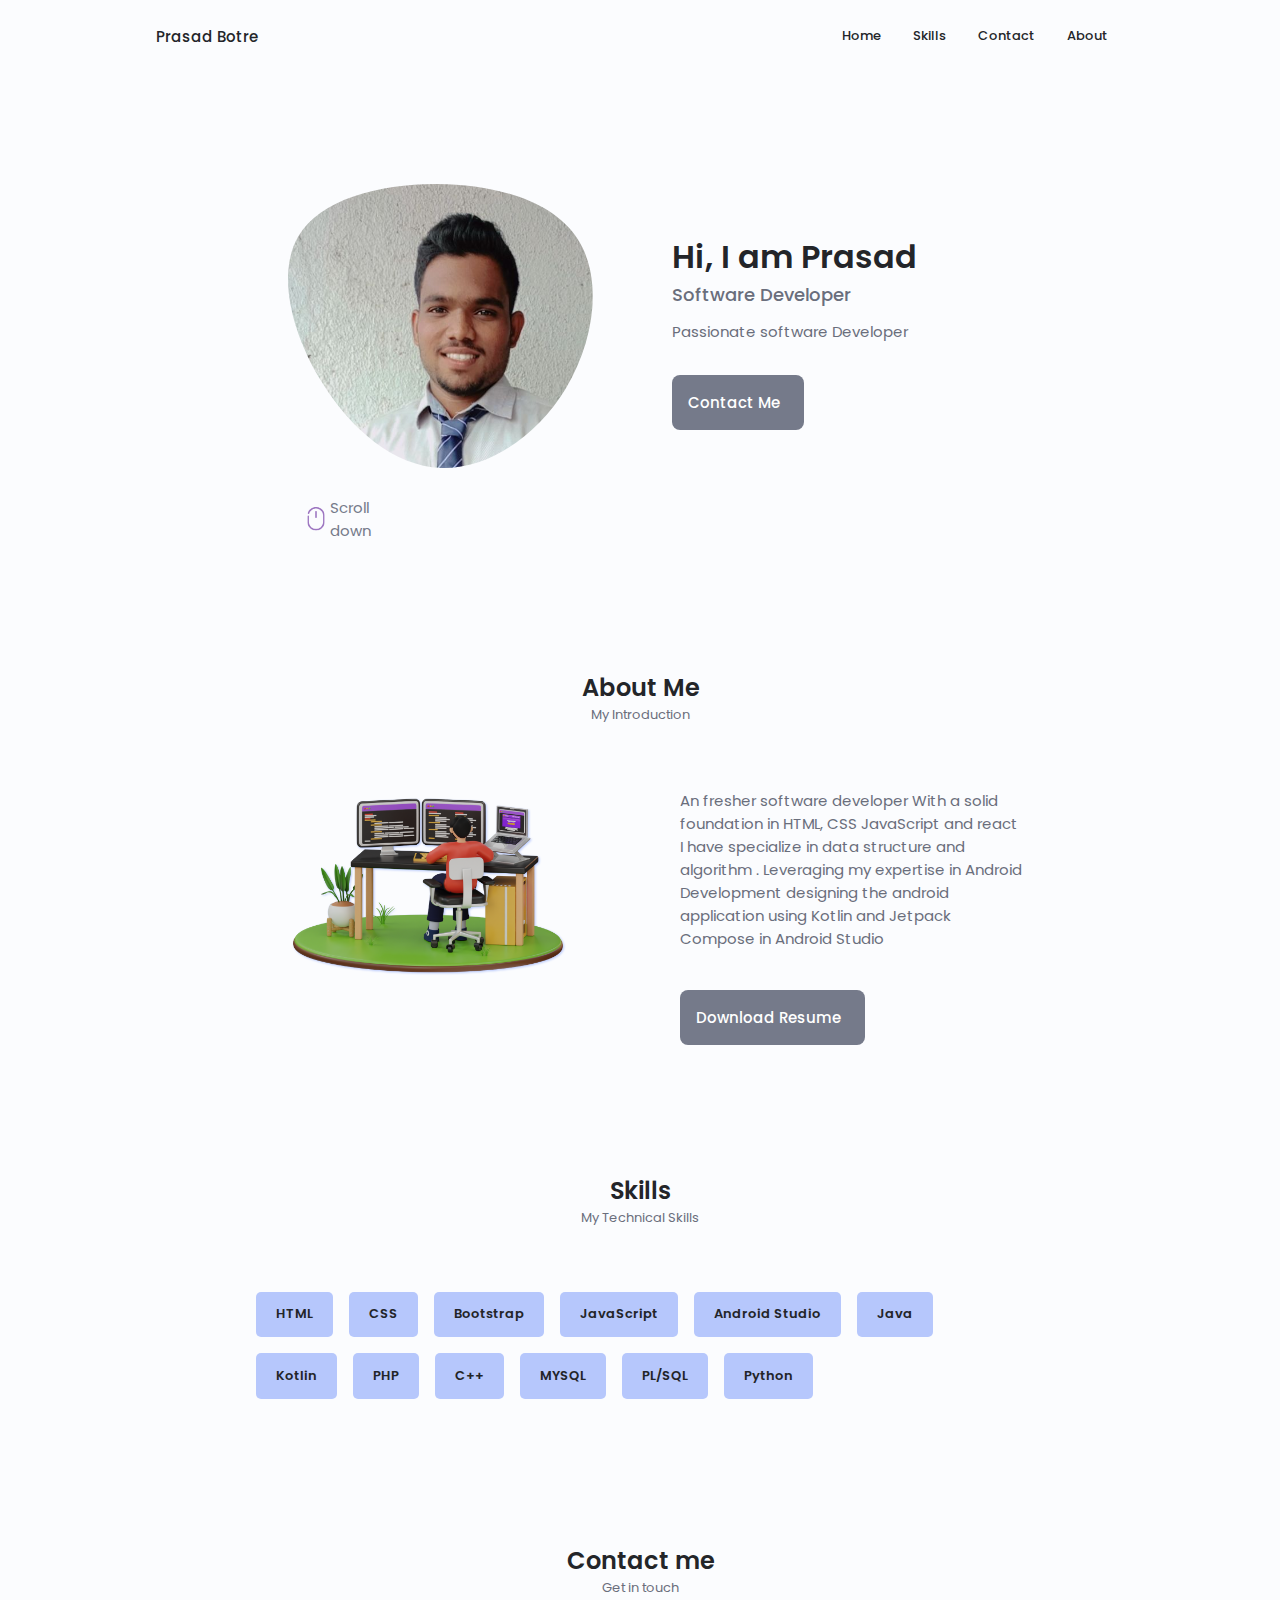
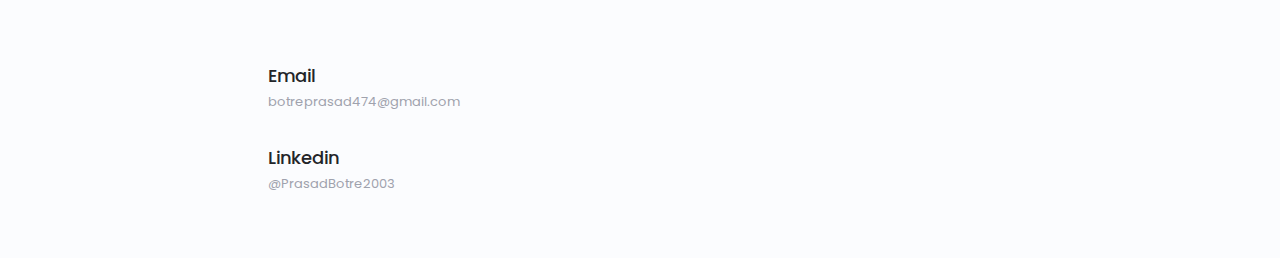
<file: IndexResume.html>
<!DOCTYPE html>
<html>
<head>
    <meta charset="UTF-8" />
    <meta name="viewport" content="width=device-width, initial-scale=1.0" />
    <link rel="stylesheet" href="Libraries/swiper-bundle.min.css" />
    <link rel="stylesheet" href="Css/style.css" />
</head>
<header class="header" id="header">
    <nav class="nav container">
        <a href="#" class="nav-logo">Prasad Botre</a>
        <div class="nav-menu" id="nav-menu">
            <ul class="nav-list grid">
              <li class="nav-item">
                <a href="#home" class="nav-link"
                  ><i class="fa-solid fa-house nav-icon"></i> Home</a
                >
              </li>
             
              <li class="nav-item">
                <a href="#skills" class="nav-link"
                  ><i class="fa-solid fa-file nav-icon"></i> Skills</a
                >
              </li>
             
              <li class="nav-item">
                <a href="#contact" class="nav-link"
                  ><i class="fa-solid fa-message nav-icon"></i> Contact</a
                >
              </li>

              <li class="nav-item">
                <a href="#about" class="nav-link"
                  ><i class="fa-solid fa-user nav-icon"></i> About</a
                >
              </li>
            
           
            </ul>
            <i class="fa-solid fa-xmark nav-close" id="nav-close"></i>
          </div>



          <div class="nav-btns">
            <!-- theme btn  -->
            <i class="fa-regular fa-moon change-theme" id="theme-button"></i>
  
            <div class="nav-toggle" id="nav-toggle">
              <i class="fa-solid fa-bars"></i>

           

            </div>
          </div>

        </nav>
    </header>



    <main class="main">
      <section class="home section" id="home">
        <div class="home-container container grid">
          <div class="home-content grid">
            <div class="home-social">
              <a
                href="https://www.linkedin.com/in/prasad-botre-697028229/"
                target="_blank"
                class="home-social-icon"
              >
                <i class="fa-brands fa-linkedin-in"></i>
              </a>
             
              <a
                href="https://github.com/PrasadBotre2003?tab=overview&from=2024-01-01&to=2024-01-06"
                target="_blank"
                class="home-social-icon"
              >
                <i class="fa-brands fa-github"></i>
              </a>
            </div>

            <div class="home-img">
              <svg
                class="home-blob"
                viewBox="0 0 210 190"
                xmlns="http://www.w3.org/2000/svg"
                xmlns:xlink="http://www.w3.org/1999/xlink"
              >
                <mask id="mask0" mask-type="alpha">
                  <path
                    d="M190.312 36.4879C206.582 62.1187 201.309 102.826 182.328 134.186C163.346 165.547 
        130.807 187.559 100.226 186.353C69.6454 185.297 41.0228 161.023 21.7403 129.362C2.45775 
        97.8511 -7.48481 59.1033 6.67581 34.5279C20.9871 10.1032 59.7028 -0.149132 97.9666 
        0.00163737C136.23 0.303176 174.193 10.857 190.312 36.4879Z"
                  />
                </mask>
                <g mask="url(#mask0)">
                  <path
                    d="M190.312 36.4879C206.582 62.1187 201.309 102.826 182.328 134.186C163.346 
        165.547 130.807 187.559 100.226 186.353C69.6454 185.297 41.0228 161.023 21.7403 
        129.362C2.45775 97.8511 -7.48481 59.1033 6.67581 34.5279C20.9871 10.1032 59.7028 
        -0.149132 97.9666 0.00163737C136.23 0.303176 174.193 10.857 190.312 36.4879Z"
                  />
                  <image
                    class="home-blob-img"
                    x="-15"
                    y="-5"
                    href="Assets/Icons/Prasadimg.jpg"
                  />
                </g>
              </svg>
            </div>


            <div class="home-data">
              <h1 class="home-title">Hi, I am Prasad</h1>
              <h3 class="home-subtitle">Software Developer</h3>
              <p class="home-description">
                Passionate software Developer
              </p>
              <a href="#contact" class="button button-flex">
                Contact Me <i class="fa-regular fa-envelope button-icon"></i>
              </a>
            </div>
          </div>


          <div class="home-scroll">
            <a href="#about" class="home-scroll-button button-flex">
              <!-- <i class="fa-solid fa-computer-mouse home-scroll-mouse"></i> -->
              <img class="home-scroll-mouse" src="Assets/mouse.svg" alt="" />
              <span class="home-scroll-mouse">Scroll down</span>
              <i class="fa-solid fa-angles-down home-scroll-arrow"></i>
            </a>
          </div>
        </div>
      </section>



      <section class="about section" id="about">
        <h2 class="section-title">About Me</h2>
        <span class="section-subtitle">My Introduction</span>

        <div class="about-container container grid">
          <img src="Assets/Icons/aboutimg.png" alt="" class="about-img" />

          <div class="about-data">
            <p class="about-description">
              An fresher software developer  With a solid foundation in HTML, CSS
              JavaScript and react  I have specialize in data structure and algorithm
              . Leveraging my expertise in Android Development
             designing the android application using  Kotlin and Jetpack Compose in Android Studio 
            </p>


            
                
             
             

            <div class="about-buttons">
              <a
                download=""
                href="/Assets/Prasad.pdf"
                class="button button-flex"
              >
                Download Resume<i
                  class="fa-solid fa-file-arrow-down button-icon"
                ></i>
              </a>
            </div>
          </div>
        </div>
      </section>


        <!-- skills and qualification  -->
        <section class="skills section" id="skills">
          <h2 class="section-title">Skills</h2>
          <span class="section-subtitle">My Technical Skills</span>
          <div class="skills-content container">
            <div class="skills-name">HTML</div>
            <div class="skills-name">CSS</div>
            <div class="skills-name">Bootstrap</div>
            <div class="skills-name">JavaScript</div>
            
            
         
            <div class="skills-name">Android Studio </div>
            <div class="skills-name">Java</div>
            <div class="skills-name">Kotlin</div>
            <div class="skills-name">PHP</div>
            <div class="skills-name">C++</div>
            <div class="skills-name">MYSQL</div>
            <div class="skills-name">PL/SQL</div>
            <div class="skills-name">Python</div>

          </div>
        </section>
       
         
       

           <!-- contact me  -->
      <section class="contact section" id="contact">
        <h2 class="section-title">Contact me</h2>
        <span class="section-subtitle">Get in touch</span>

        <div class="contact-container container grid">
          <div>
            <div class="contact-info">
              <i class="fa-regular fa-envelope contact-icon"></i>
              <div>
                <h3 class="contact-title">Email</h3>
                <a
                  href="mailto:business.codehype@gmail.com"
                  target="_blank"
                  class="contact-subtitle"
                  >botreprasad474@gmail.com</a
                >
              </div>
            </div>
            <div class="contact-info">
              <i class="fa-brands fa-linkedin-in contact-icon"></i>
              <div>
                <h3 class="contact-title">Linkedin</h3>
                <a
                  class="contact-subtitle"
                  href="https://www.linkedin.com/in/prasad-botre-697028229/"
                  target="_blank"
                  >@PrasadBotre2003</a
                >
              </div>

              
            </div>
          </div>
        </div>
      </section>
     

       </main>

<body>



</body>
</html>
</file>
<file: Css/style.css>
@import url("https://fonts.googleapis.com/css2?family=Poppins:wght@400;500;600&display=swap");

:root {
  --header-height: 3rem;

  --hue-color: 225;

  --first-color: hsl(var(--hue-color), 8%, 50%);
  --first-color-second: hsl(var(--hue-color), 8%, 40%);
  --first-color-alt: hsl(var(--hue-color), 57%, 53%);
  --first-color-lighter: hsl(var(--hue-color), 92%, 85%);
  --title-color: hsl(var(--hue-color), 8%, 15%);
  --text-color: hsl(var(--hue-color), 8%, 45%);
  --text-color-light: hsl(var(--hue-color), 8%, 65%);
  --input-color: hsl(var(--hue-color), 70%, 96%);
  --body-color: hsl(var(--hue-color), 60%, 99%);
  --container-color: #fff;
  --scroll-bar-color: hsl(var(--hue-color), 12%, 90%);
  --scroll-thumb-color: hsl(var(--hue-color), 12%, 80%);

  --body-font: "Poppins", sans-serif;
  --big-font-size: 2rem;
  --h1-font-size: 1.5rem;
  --h2-font-size: 1.25rem;
  --h3-font-size: 1.125rem;
  --normal-font-size: 0.938rem;
  --small-font-size: 0.813rem;
  --smaller-font-size: 0.75rem;

  --font-medium: 500;
  --font-semi-bold: 600;

  --margin-bottom-0-25: 0.25rem;
  --margin-bottom-0-5: 0.5rem;
  --margin-bottom-0-75: 0.75rem;
  --margin-bottom-0-1: 1rem;
  --margin-bottom-0-1-5: 1.5rem;
  --margin-bottom-0-2: 2rem;
  --margin-bottom-0-2-5: 2.5rem;
  --margin-bottom-0-3: 3rem;

  --z-tooltip: 10;
  --z-fixed: 100;
  --z-model: 100;

  @media screen and (min-width: 968px) {
    :root {
      --big-font-size: 3rem;
      --h1-font-size: 2.25rem;
      --h2-font-size: 1.5rem;
      --h3-font-size: 1.25rem;
      --normal-font-size: 1rem;
      --small-font-size: 0.873rem;
      --smaller-font-size: 0.813rem;
    }
  }
}


/* dark color scheme  */
body.dark-theme {
  --first-color-second: hsl(var(--hue-color), 30%, 8%);
  --title-color: hsl(var(--hue-color), 8%, 95%);
  --text-color: hsl(var(--hue-color), 8%, 75%);
  --input-color: hsl(var(--hue-color), 29%, 16%);
  --body-color: hsl(var(--hue-color), 28%, 12%);
  --container-color: hsl(var(--hue-color), 29%, 16%);
  transition: 0.3s ease-in;
}

.nav-btns {
  display: flex;
  align-items: center;
}

/* theme  */
.change-theme {
  font-size: 1.25rem;
  color: var(--title-color);
  margin-right: 1rem;
  cursor: pointer;
}

.change-theme:hover {
  color: var(--first-color);
}

/* theme transition  */
.header,
.footer-bg {
  transition: 0.3s ease-in;
}

* {
  box-sizing: border-box;
  padding: 0;
  margin: 0;
}

html {
  scroll-behavior: smooth;
}

body {
  margin: 0 0 var(--header-height) 0;
  font-family: var(--body-font);
  font-size: var(--normal-font-size);
  background-color: var(--body-color);
  color: var(--text-color);
  transition: 0.3s ease-in;
}

h1,
h2,
h3,
h4 {
  color: var(--title-color);
  font-weight: var(--font-semi-bold);
}

ul {
  list-style: none;
}

a {
  text-decoration: none;
}

img {
  max-width: 100%;
  height: auto;
}

/* resuable css class  */
.section {
  padding: 2rem 0 4rem;
}

.section-title {
  font-size: var(--h1-font-size);
}

.section-subtitle {
  display: block;
  font-size: var(--small-font-size);
  margin-bottom: var(--margin-bottom-0-3);
}

.section-title,
.section-subtitle {
  text-align: center;
}

/* layout  */
.container {
  max-width: 768px;
  margin-left: var(--margin-bottom-0-1-5);
  margin-right: var(--margin-bottom-0-1-5);
}

.grid {
  display: grid;
  gap: 1.5rem;
}

.header {
  width: 100%;
  position: fixed;
  bottom: 0;
  left: 0;
  z-index: var(--z-fixed);
  background-color: var(--body-color);
}

.scroll-header {
  box-shadow: 0 -1px 4px rgba(0, 0, 0, 0.15);
}

.nav {
  max-width: 968px;
  height: var(--header-height);
  display: flex;
  justify-content: space-between;
  align-items: center;
}

.nav-logo,
.nav-toggle {
  color: var(--title-color);
  font-weight: var(--font-medium);
}

.nav-logo:hover {
  color: var(--first-color);
}

.nav-toggle {
  font-size: 1.1rem;
  cursor: pointer;
}

.nav-toggle:hover {
  color: var(--first-color);
}

@media screen and (max-width: 767px) {
  .nav-menu {
    position: fixed;
    bottom: -100%;
    left: 0;
    width: 100%;
    background-color: var(--body-color);
    padding: 2rem 1.5rem 4rem;
    box-shadow: 0 -1px 4px rgba(0, 0, 0, 0.15);
    border-radius: 1.5rem 1.5rem 0 0;
    transition: 0.3s;
  }
}

.nav-list {
  grid-template-columns: repeat(3, 1fr);
  gap: 2rem;
}

.nav-link {
  display: flex;
  flex-direction: column;
  align-items: center;
  font-size: var(--small-font-size);
  color: var(--title-color);
  font-weight: var(--font-medium);
}

.nav-link:hover {
  color: var(--first-color);
}

.nav-icon {
  font-size: 1.2rem;
}

.nav-close {
  position: absolute;
  right: 1.3rem;
  bottom: 0.5rem;
  font-size: 1.5rem;
  cursor: pointer;
  color: var(--first-color);
}
.nav-close:hover {
  color: var(--first-color-alt);
}

.show-menu {
  bottom: 0;
}

.active-link {
  color: var(--first-color);
}

.home-container {
  gap: 1rem;
}

.home-content {
  grid-template-columns: 0.5fr 3fr;
  padding-top: 3.5rem;
  align-items: center;
}

.home-social {
  display: grid;
  grid-template-columns: max-content;
  row-gap: 1rem;
}

.home-social-icon {
  font-size: 1.25rem;
  color: var(--first-color);
}

.home-social-icon:hover {
  color: var(--first-color-alt);
}

.home-blob {
  width: 200px;
  fill: var(--first-color);
}

.home-blob-img {
  width: 240px;
}

.home-data {
  grid-column: 1/3;
}

.home-title {
  font-size: var(--big-font-size);
}

.home-subtitle {
  font-size: var(--h3-font-size);
  color: var(--text-color);
  font-weight: var(--font-medium);
  margin-bottom: var(--margin-bottom-0-75);
}

.home-description {
  margin-bottom: var(--margin-bottom-0-2);
}

.home-scroll {
  /* display: none; */
}

.home-scroll-button {
  color: var(--first-color);
  transition: 0.3s;
}

.home-scroll-button:hover {
  transform: translateY(0.25rem);
}

.home-scroll-mouse {
  margin-right: 0.125rem;
  width: 24px;
}

.home-scroll-name {
  font-size: var(--small-font-size);
  color: var(--title-color);
  font-weight: var(--font-medium);
  margin-right: var(--margin-bottom-0-25);
}

.home-scroll-arrow {
  font-size: 1rem;
}

/* buttons  */
.button {
  display: inline-block;
  background-color: var(--first-color);
  color: #fff;
  padding: 1rem;
  border-radius: 0.5rem;
  font-weight: var(--font-medium);
}
.button:hover {
  background-color: var(--first-color-alt);
}

.button-icon {
  font-size: 1.25rem;
  margin-left: var(--margin-bottom-0-5);
  transition: 0.3s;
}

.button-flex {
  display: inline-flex;
  align-items: center;
}

.button-small {
  padding: 0.75rem 1rem;
}

.button-white {
  background-color: #fff;
  color: var(--first-color);
}
.button-white:hover {
  background-color: #f1f1f1;
}
.button-link {
  padding: 0;
  background-color: transparent;
  color: var(--first-color-alt);
}

.button-link:hover {
  background-color: transparent;
  color: #5b0888;
}

/* about  */

.about-img {
  width: 200px;
  border: 0.5rem;
  justify-self: center;
  align-items: center;
  filter: drop-shadow(1px 1px 1px var(--first-color-lighter));
  transition: 0.3s;
}

.about-img:hover {
  filter: drop-shadow(2px 2px 2px var(--first-color-lighter));
}

.about-description {
  text-align: center;
  margin-bottom: var(--margin-bottom-0-2-5);
}

.about-info {
  display: flex;
  justify-content: space-evenly;
  margin-bottom: var(--margin-bottom-0-2-5);
}

.about-info-title {
  font-size: var(--h2-font-size);
  font-weight: var(--font-semi-bold);
  color: #713abe;
}

.about-info-name {
  font-size: var(--smaller-font-size);
}

.about-info-title,
.about-info-name {
  display: block;
  text-align: center;
}

.about-buttons {
  display: flex;
  justify-content: center;
}

/* skills  */
.skills-content {
  display: flex;
  flex-wrap: wrap;
}

.skills-name {
  padding: 0.8rem 1.25rem;
  margin-bottom: 1rem;
  margin-right: 1rem;
  font-size: var(--small-font-size);
  background: var(--first-color-lighter);
  border-radius: 5px;
  font-weight: 600;
  color: var(--title-color);
  transition: 0.3s ease;
}

.skills-name:hover {
  background-color: var(--first-color-alt);
}

/* qualifi  */

.qualification-tabs {
  display: flex;
  justify-content: space-evenly;
  margin-bottom: var(--margin-bottom-0-2);
}

.qualification-button {
  font-size: var(--small-font-size);
  font-weight: var(--font-medium);
  cursor: pointer;
  color: hsl(var(--hue-color), 8%, 45%);
}

.qualification-button:hover {
  color: var(--first-color);
}

.qualification-icon {
  font-size: 1.25rem;
  margin-right: var(--margin-bottom-0-25);
}

.qualification-data {
  display: grid;
  grid-template-columns: 1fr max-content 1fr;
  column-gap: 1.5rem;
}

.qualification-title {
  font-size: var(--normal-font-size);
  font-weight: var(--font-medium);
}

.qualification-subtitle {
  display: inline-block;
  font-size: var(--small-font-size);
  margin-bottom: var(--margin-bottom-0-1);
}

.qualification-date {
  font-size: var(--smaller-font-size);
  color: var(--text-color-light);
}

.qualification-round {
  display: inline-block;
  width: 13px;
  height: 13px;
  background-color: var(--first-color);
  border-radius: 50%;
}

.qualification-line {
  display: block;
  width: 1px;
  height: 100%;
  background-color: var(--first-color);
  transform: translate(6px, -7px);
}

.qualification [data-content] {
  display: none;
}

.qualification-active[data-content] {
  display: block;
}

.qualification-button.qualification-active {
  color: #5b0888;
}

/* services  */
.services-container {
  gap: 1.5rem;
  grid-template-columns: repeat(2, 1fr);
}

.services-content {
  position: relative;
  background-color: var(--container-color);
  padding: 3.5rem 0.5rem 1.25rem 1.5rem;
  border-radius: 0.25rem;
  box-shadow: 0 2px 4px rgba(0, 0, 0, 0.15);
  transition: 0.3s;
}

.services-content:hover {
  box-shadow: 0 4px 8px rgba(0, 0, 0, 0.15);
}

.services-icon {
  display: block;
  font-size: 1.5rem;
  color: var(--first-color);
  margin-bottom: var(--margin-bottom-0-1);
}

.services-title {
  font-size: var(--h3-font-size);
  margin-bottom: var(--margin-bottom-0-1);
  font-weight: var(--font-medium);
}

.services-button {
  cursor: pointer;
  font-size: var(--small-font-size);
}

.services-button:hover .button-icon {
  transform: translateX(0.25rem);
}

.services-box {
  position: fixed;
  top: 0;
  left: 0;
  bottom: 0;
  right: 0;
  background-color: rgba(0, 0, 0, 0.5);
  display: flex;
  align-items: center;
  justify-content: center;
  padding: 0 1rem;
  z-index: var(--z-model);
  opacity: 0;
  visibility: hidden;
  transition: 0.3s;
}

.services-box-content {
  position: relative;
  background-color: var(--container-color);
  padding: 1.5rem;
  border-radius: 0.5rem;
}

.services-box-services {
  row-gap: 1rem;
}

.services-box-list {
  display: flex;
}

.services-box-title {
  font-size: var(--h3-font-size);
  font-weight: var(--font-medium);
  margin-bottom: var(--margin-bottom-0-1-5);
}

.services-box-close {
  position: absolute;
  top: 1rem;
  right: 1rem;
  font-size: 1.5rem;
  color: var(--first-color);
  cursor: pointer;
}

.services-list-icon {
  color: var(--first-color);
  margin-top: 0.25rem;
  margin-right: var(--margin-bottom-0-25);
}

.active-box {
  opacity: 1;
  visibility: visible;
}

/* projects  */
.portfolio-container {
  overflow: initial;
}

.portfolio-content {
  padding: 0 1.5rem;
}

.portfolio-img {
  width: 265px;
  border-radius: 0.5rem;
  justify-self: center;
}

.portfolio-title {
  font-size: var(--h3-font-size);
  margin-bottom: var(--margin-bottom-0-5);
}

.portfolio-description {
  margin-bottom: var(--margin-bottom-0-75);
}

.portfolio-button:hover .button-icon {
  transform: translateX(0.25rem);
}
/* projects  */

.swiper-button-prev::after,
.swiper-button-next::after {
  content: "";
}

.swiper-icon {
  font-size: 1.25rem;
  color: var(--first-color);
}

.swiper-button-prev {
  left: -0.5rem;
}

.swiper-button-next {
  right: -0.5rem;
}

.swiper-container-horizontal > .swiper-pagination-bullets {
  bottom: -2.5rem;
}

.swiper-angles {
  position: relative;
  bottom: 170px;
}

.project {
  text-align: center;
}

.project-bg {
  background-color: var(--first-color-second);
  padding-top: 3rem;
}

.project-title {
  font-size: var(--h2-font-size);
  margin-bottom: var(--margin-bottom-0-75);
}

.project-description {
  margin-bottom: var(--margin-bottom-0-1-5);
}

.project-title,
.project-description {
  color: #fff;
}

.project-img {
  width: 232px;
  justify-self: center;
}

/* testimonial  */
.testimonial-data,
.testimonial-header {
  display: flex;
}

.testimonial-data {
  justify-content: space-between;
  margin-bottom: var(--margin-bottom-0-1);
}

.testimonial-img {
  width: 60px;
  height: 60px;
  border-radius: 50%;
  margin-right: var(--margin-bottom-0-75);
}

.testimonial-name {
  font-size: var(--h3-font-size);
  font-weight: var(--font-medium);
}

.testimonial-client {
  font-size: var(--small-font-size);
  color: var(--text-color-light);
}

.testimonial-description {
  margin-bottom: var(--margin-bottom-0-2-5);
}

.testimonial-icon {
  color: var(--first-color);
}

.swiper-container .swiper-pagination-testimonial {
  bottom: 0;
}
/* contact section  */
.contact-container {
  row-gap: 3rem;
}

.contact-info {
  display: flex;
  margin-bottom: var(--margin-bottom-0-2);
}

.contact-icon {
  font-size: 1.5rem;
  color: var(--first-color);
  margin-right: var(--margin-bottom-0-75);
  margin-top: 15px;
}

.contact-title {
  font-size: var(--h3-font-size);
  font-weight: var(--font-medium);
}

.contact-subtitle {
  font-size: var(--small-font-size);
  color: var(--text-color-light);
}

/* footer   */
.footer {
  padding-top: 2rem;
}

.footer-container {
  row-gap: 3.5rem;
}

.footer-bg {
  background-color: var(--first-color-second);
  padding: 2rem 0 3rem;
}

.footer-title {
  font-size: var(--h1-font-size);
  margin-bottom: var(--margin-bottom-0-25);
}

.footer-subtitle {
  font-size: var(--small-font-size);
}

.footer-links {
  display: flex;
  flex-direction: column;
  row-gap: 1.5rem;
}
.footer-link {
  /* hii  */
}
.footer-link:hover {
  color: var(--first-color-lighter);
}

.footer-social {
  font-size: 1.25rem;
  margin-right: var(--margin-bottom-0-1-5);
}

.footer-social:hover {
  color: var(--first-color-lighter);
}

.footer-copy {
  font-size: var(--smaller-font-size);
  text-align: center;
  color: var(--text-color-light);
  margin-top: var(--margin-bottom-0-3);
}

.footer-title,
.footer-subtitle,
.footer-link,
.footer-social {
  color: #fff;
}

.scrollup {
  position: fixed;
  right: 1rem;
  bottom: -20%;
  background-color: var(--first-color);
  opacity: 0.8;
  padding: 0.2rem 0.4rem;
  border-radius: 0.4rem;
  z-index: var(--z-tooltip);
  transition: 0.4s;
}

.scrollup:hover {
  background-color: var(--first-color-alt);
}

.scroll-up-icon {
  font-size: 1.25rem;
  color: #fff;
}

.show-scroll {
  bottom: 5rem;
}

/* scroll thumb and bar  */
::-webkit-scrollbar {
  width: 0.6rem;
  background-color: var(--scroll-bar-color);
  border-radius: 0.5rem;
}

::-webkit-scrollbar-thumb {
  background-color: var(--scroll-thumb-color);
  border-radius: 0.5rem;
}

/* media queries  */
/* small devices */
@media screen and (max-width: 350px) {
  .container {
    margin-left: var(--margin-bottom-0-1);
    margin-right: var(--margin-bottom-0-1);
  }

  .nav-menu {
    padding: 2rem 0.25rem 4rem;
  }

  .nav-list {
    column-gap: 0;
  }

  .home-content {
    grid-template-columns: 0.25fr 3fr;
  }

  .home-blob {
    width: 180px;
  }

  .skills-name {
    font-size: var(--small-font-size);
  }

  .qualification-data {
    gap: 0.5rem;
  }

  .services-container {
    grid-template-columns: max-content;
    justify-content: center;
  }

  .services-content {
    padding-right: 3.5rem;
  }

  .services-box {
    padding: 0 0.5rem;
  }

  .project-img {
    width: 200px;
  }

  .testimonial-data,
  .testimonial-header {
    flex-direction: column;
    align-items: center;
  }

  .testimonial-img {
    margin-right: 0;
    margin-bottom: var(--margin-bottom-0-25);
  }

  .testimonial-data,
  .testimonial-description {
    text-align: center;
  }
}

/* medium devices */
@media screen and (min-width: 568px) {
  .home-content {
    grid-template-columns: max-content 1fr 1fr;
  }

  .home-data {
    grid-column: initial;
  }

  .home-blob-img {
    order: 1;
    justify-self: center;
  }

  .about-container,
  .skills-container,
  .portfolio-content,
  .project-container,
  .contact-container,
  .footer-container {
    grid-template-columns: repeat(2, 1fr);
  }

  .qualification-section {
    display: grid;
    grid-template-columns: 0.6fr;
    justify-content: center;
  }
}

@media screen and (min-width: 768px) {
  .container {
    margin-left: auto;
    margin-right: auto;
  }

  body {
    margin: 0;
  }

  .section {
    padding: 6rem 0 2rem;
  }

  .section-subtitle {
    margin-bottom: 4rem;
  }

  .header {
    top: 0;
    bottom: initial;
  }

  .header,
  .main,
  .footer-container {
    padding: 0 1rem;
  }

  .nav {
    height: calc(var(--header-height) + 1.5rem);
    column-gap: 1rem;
  }

  .nav-icon,
  .nav-toggle,
  .nav-close {
    display: none !important;
  }

  .nav-list {
    display: flex;
    column-gap: 2rem;
  }

  .nav-menu {
    margin-left: auto;
  }

  .change-theme {
    margin: 0;
  }

  .home-content {
    padding-top: 5.5rem;
    column-gap: 2rem;
  }

  .home-blob {
    width: 270px;
  }
  .home-scroll {
    display: block;
  }
  .home-scroll-button {
    margin-left: 3rem;
  }

  .about-container {
    column-gap: 5rem;
  }

  .about-img {
    width: 350px;
  }

  .about-description {
    text-align: initial;
  }

  .about-info {
    justify-content: space-between;
  }

  .about-buttons {
    justify-content: initial;
  }

  .qualification-tabs {
    justify-content: center;
  }

  .qualification-button {
    margin: 0 var(--margin-bottom-0-1);
  }

  .qualification {
    grid-template-columns: 0.5fr;
  }

  .services-container {
    grid-template-columns: repeat(3, 218px);
    justify-content: center;
  }

  .services-icon {
    font-size: 2rem;
  }

  .services-content {
    padding: 6rem 0 2rem 2.5rem;
  }

  .services-box-content {
    width: 450px;
  }

  .portfolio-img {
    width: 320px;
  }

  .portfolio-content {
    align-items: center;
  }

  .project {
    text-align: inherit;
  }

  .project-bg {
    background: none;
  }

  .project-container {
    background-color: var(--first-color-second);
    border-radius: 1rem;
    padding: 3rem 2.5rem 0;
    grid-template-columns: 1fr max-content;
    column-gap: 3rem;
  }

  .project-data {
    padding-top: 0.8rem;
  }

  .footer-container {
    grid-template-columns: repeat(3, 1fr);
  }

  .footer-bg {
    padding: 3rem 0 3.5rem;
  }

  .footer-links {
    flex-direction: row;
    column-gap: 2rem;
  }

  .footer-social {
    justify-self: flex-end;
  }

  .footer-copy {
    margin-top: 4.5rem;
  }
}

/* large devices */
@media screen and (min-width: 1024px) {
  .heder,
  .main,
  .footer-container {
    padding: 0;
  }

  .home-blob {
    width: 320px;
  }

  .home-social {
    transform: translateX(-6rem);
  }

  .services-container {
    grid-template-columns: repeat(3, 238px);
  }

  .portfolio-content {
    column-gap: 5rem;
  }

  .swiper-icon {
    font-size: 3.5rem;
  }

  .swiper-button-prev {
    left: -3.5rem;
  }

  .swiper-button-next {
    right: -3.5rem;
  }

  .swiper-container-horizontal > .swiper-pagination-bullets {
    bottom: -4.5rem;
  }
}
</file>
